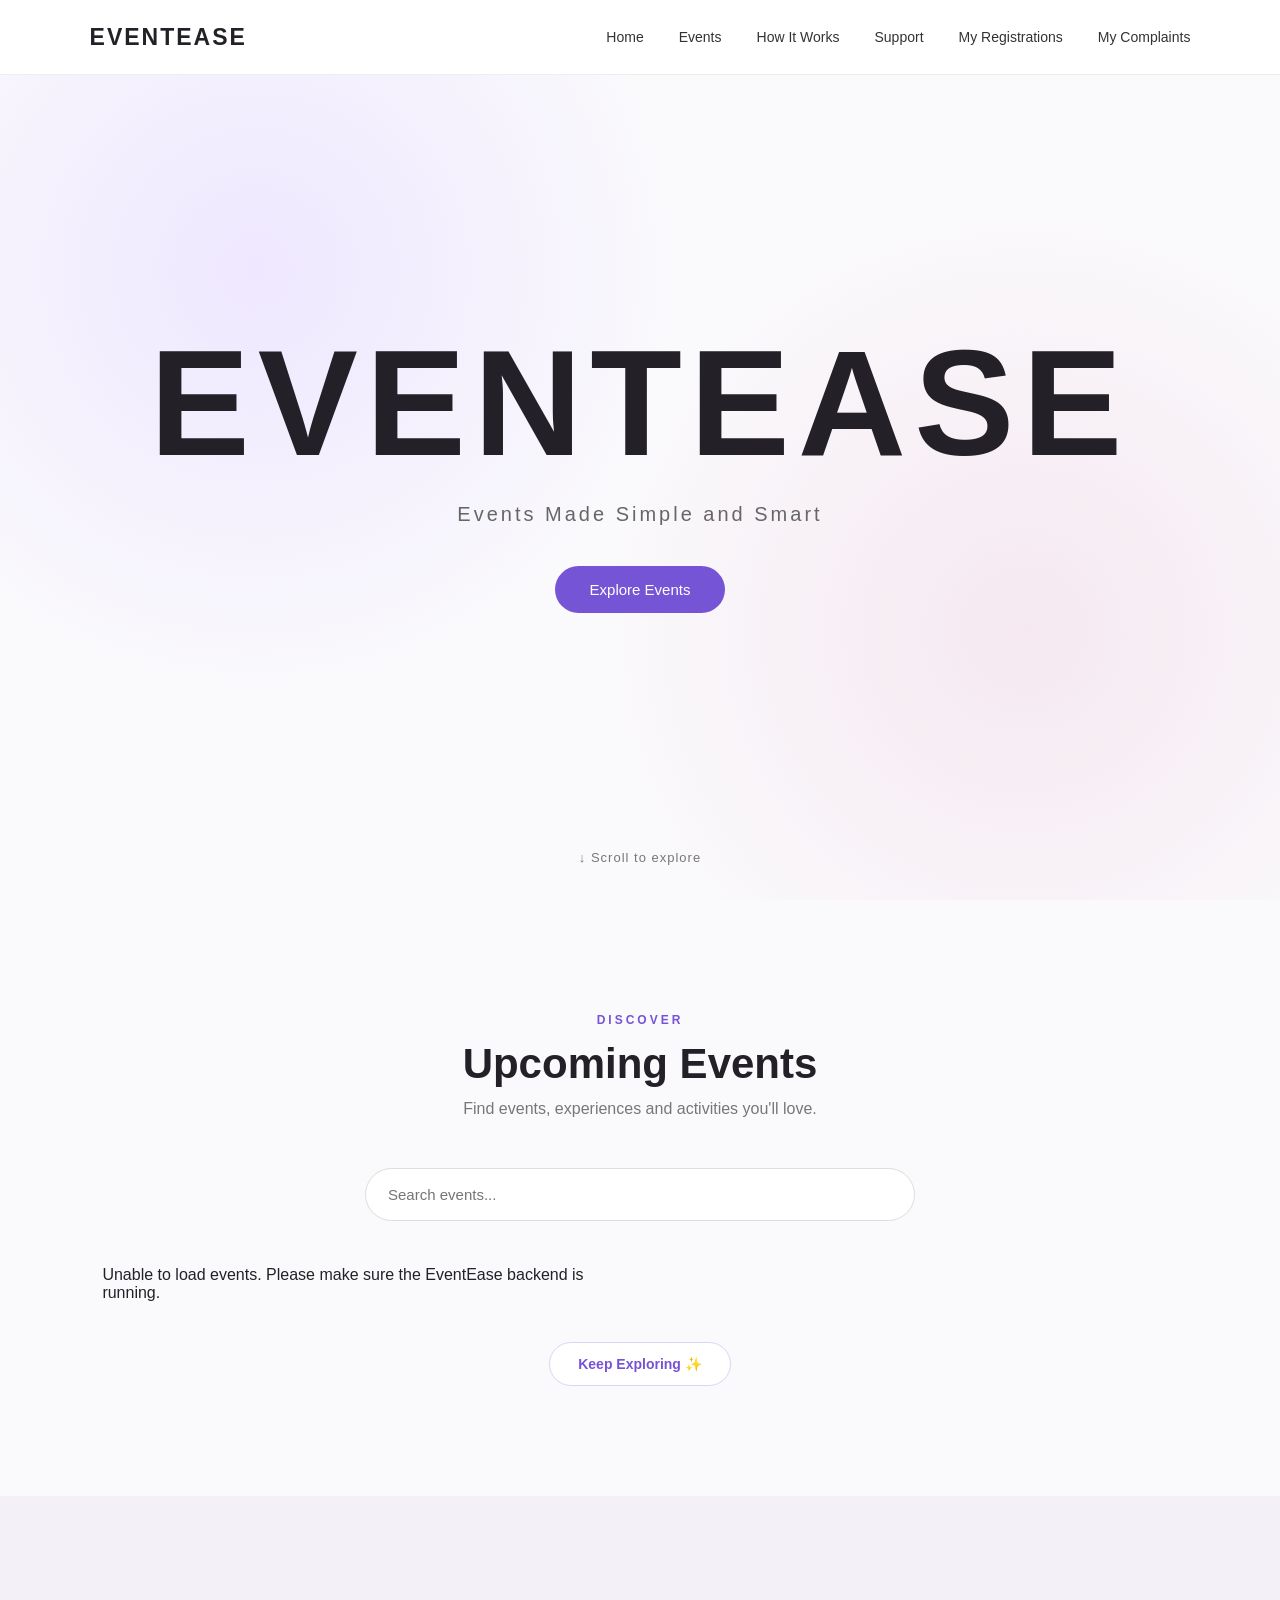
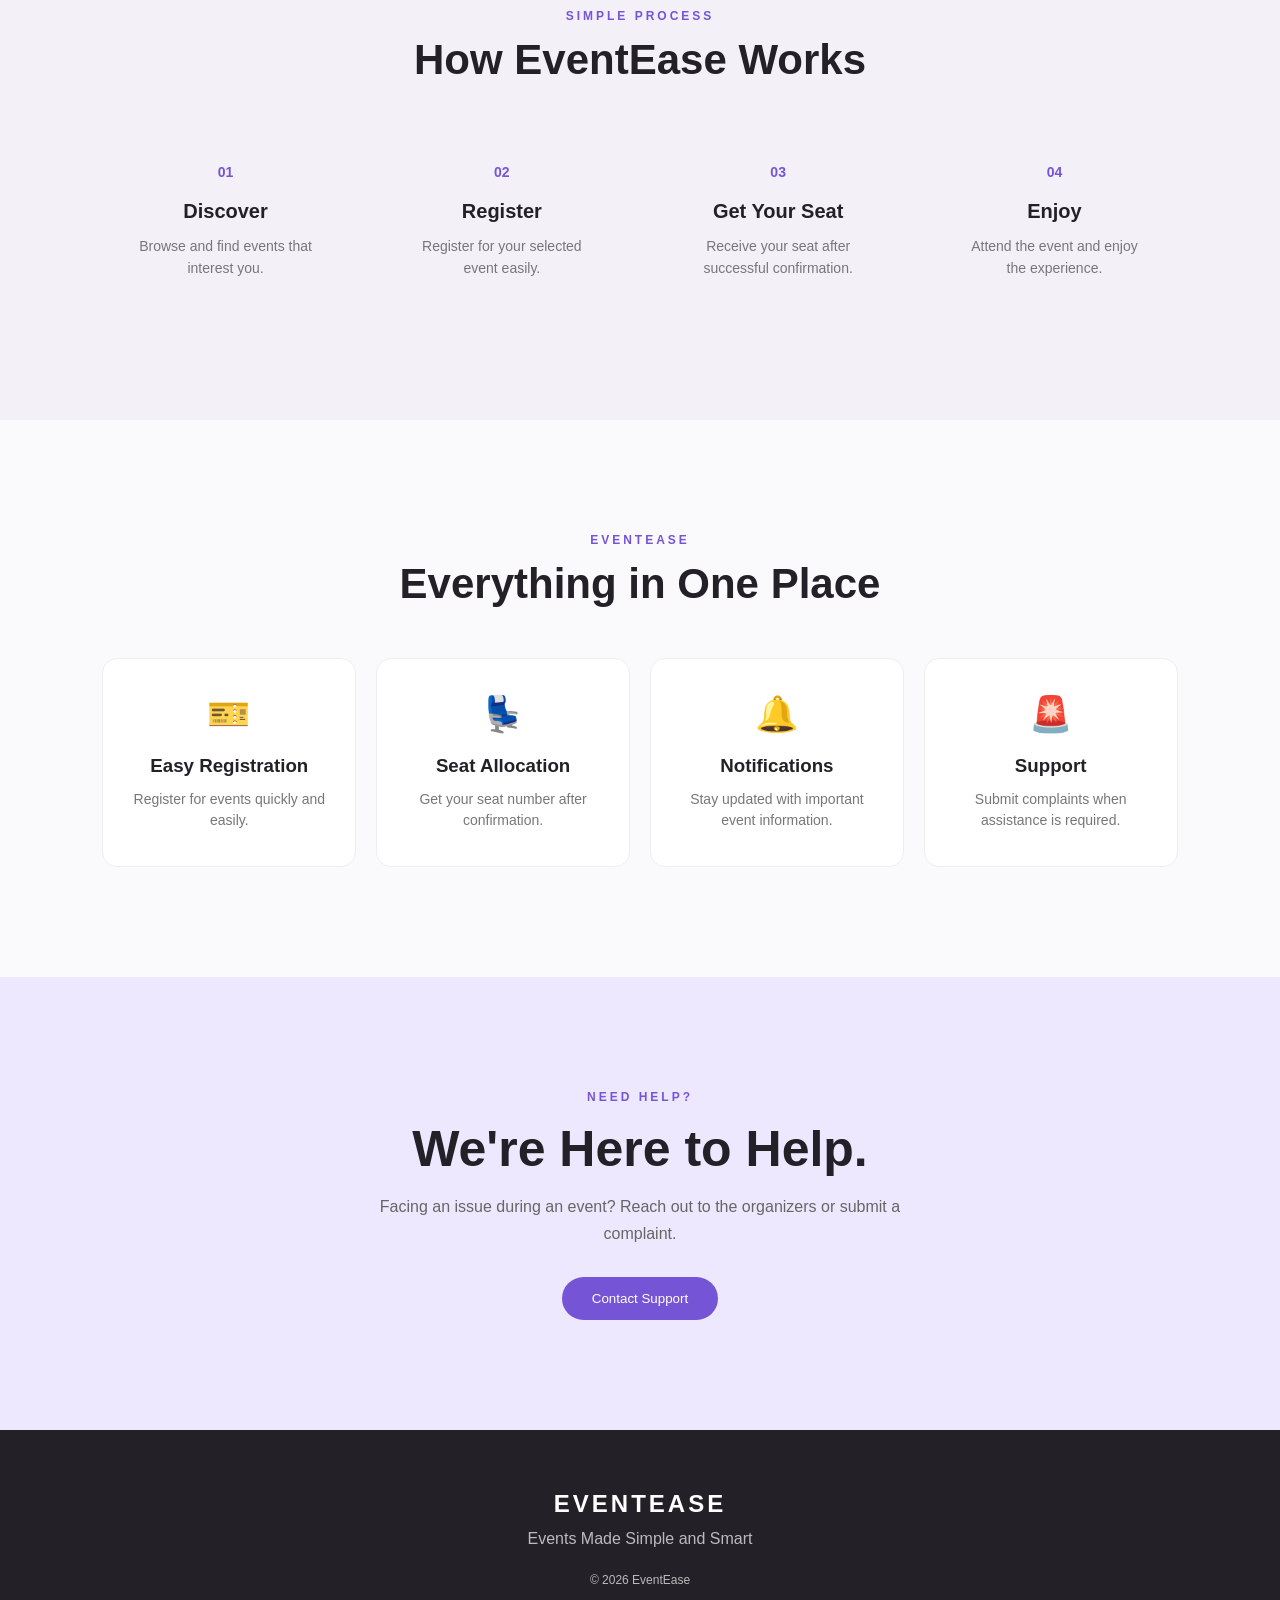
<file: frontend/index.html>
<!DOCTYPE html>
<html lang="en">

<head>
    <meta charset="UTF-8">
    <meta name="viewport" content="width=device-width, initial-scale=1.0">

    <title>EventEase</title>

    <link rel="stylesheet" href="style.css">
</head>

<body>

    <!-- ===============================
         NAVBAR
    ================================ -->

    <nav class="navbar">

        <div class="logo">
            EVENTEASE
        </div>

        <div class="nav-links">

            <a href="#home">Home</a>

            <a href="#events">Events</a>

            <a href="#how-it-works">How It Works</a>

            <a href="#support">Support</a>
            <a href="#" onclick="openMyRegistrations(); return false;">
    My Registrations
</a>
<a href="#" onclick="openMyComplaints(); return false;">
    My Complaints
</a>

        </div>

    </nav>


    <!-- ===============================
         HERO
    ================================ -->

    <section id="home" class="hero">

        <div class="hero-content">

            <h1>EVENTEASE</h1>

            <p>
                Events Made Simple and Smart
            </p>

            <button onclick="scrollToEvents()">
                Explore Events
            </button>

        </div>

        <div class="scroll-indicator">
            ↓ Scroll to explore
        </div>

    </section>


    <!-- ===============================
         EVENTS
    ================================ -->

    <section id="events" class="events-section">

        <div class="section-title">

            <span>DISCOVER</span>

            <h2>Upcoming Events</h2>

            <p>
                Find events, experiences and activities you'll love.
            </p>

        </div>


        <!-- SEARCH -->

        <div class="search-box">

            <input
                type="text"
                id="searchInput"
                placeholder="Search events..."
                onkeyup="searchEvents()"
            >

        </div>


        <!-- EVENT CARDS -->

        <div class="event-grid" id="eventContainer">

    <p>Loading events...</p>

</div>
<div class="view-all-container">
    <button class="view-all-button" onclick="loadAllEvents()">
        Keep Exploring ✨
    </button>
</div>

    </section>


    <!-- ===============================
         HOW IT WORKS
    ================================ -->

    <section id="how-it-works" class="how-section">

        <div class="section-title">

            <span>SIMPLE PROCESS</span>

            <h2>
                How EventEase Works
            </h2>

        </div>


        <div class="steps">


            <div class="step">

                <div class="step-number">
                    01
                </div>

                <h3>
                    Discover
                </h3>

                <p>
                    Browse and find events that interest you.
                </p>

            </div>


            <div class="step">

                <div class="step-number">
                    02
                </div>

                <h3>
                    Register
                </h3>

                <p>
                    Register for your selected event easily.
                </p>

            </div>


            <div class="step">

                <div class="step-number">
                    03
                </div>

                <h3>
                    Get Your Seat
                </h3>

                <p>
                    Receive your seat after successful confirmation.
                </p>

            </div>


            <div class="step">

                <div class="step-number">
                    04
                </div>

                <h3>
                    Enjoy
                </h3>

                <p>
                    Attend the event and enjoy the experience.
                </p>

            </div>


        </div>

    </section>


    <!-- ===============================
         FEATURES
    ================================ -->

    <section class="features-section">

        <div class="section-title">

            <span>EVENTEASE</span>

            <h2>
                Everything in One Place
            </h2>

        </div>


        <div class="features">


            <div class="feature">

                <div>🎫</div>

                <h3>
                    Easy Registration
                </h3>

                <p>
                    Register for events quickly and easily.
                </p>

            </div>


            <div class="feature">

                <div>💺</div>

                <h3>
                    Seat Allocation
                </h3>

                <p>
                    Get your seat number after confirmation.
                </p>

            </div>


            <div class="feature">

                <div>🔔</div>

                <h3>
                    Notifications
                </h3>

                <p>
                    Stay updated with important event information.
                </p>

            </div>


            <div class="feature">

                <div>🚨</div>

                <h3>
                    Support
                </h3>

                <p>
                    Submit complaints when assistance is required.
                </p>

            </div>


        </div>

    </section>


    <!-- ===============================
         SUPPORT SECTION
    ================================ -->

    <section id="support" class="support-section">

        <div>

            <span>
                NEED HELP?
            </span>

            <h2>
                We're Here to Help.
            </h2>

            <p>
                Facing an issue during an event?
                Reach out to the organizers or submit a complaint.
            </p>

            <button onclick="openSupport()">
                Contact Support
            </button>

        </div>

    </section>


    <!-- ===============================
         FOOTER
    ================================ -->

    <footer>

        <h2>
            EVENTEASE
        </h2>

        <p>
            Events Made Simple and Smart
        </p>

        <p class="copyright">
            © 2026 EventEase
        </p>

    </footer>


    <!-- ==================================================
         EVENT DETAILS MODAL
    =================================================== -->

    <div id="eventModal" class="modal">

        <div class="modal-box">

            <button
                class="close-button"
                onclick="closeModal()">
                ×
            </button>

            <span class="modal-label">
                EVENT DETAILS
            </span>

            <h2 id="modalTitle">
                Event Name
            </h2>

            <div id="modalContent"></div>

        </div>

    </div>


    <!-- ==================================================
         SUPPORT MODAL
    =================================================== -->

    <div id="supportModal" class="modal">

        <div class="modal-box">

            <button
                class="close-button"
                onclick="closeSupport()">
                ×
            </button>

            <span class="modal-label">
                EVENTEASE SUPPORT
            </span>

            <h2>
                Need Help?
            </h2>

            <p class="support-text">
                Facing an issue during an event?
                You can contact our support team directly
                or submit a complaint.
            </p>


            <!-- PHONE SUPPORT -->

            <div class="support-contact">

                <h3>
                    📞 Contact Support
                </h3>


                <p>

                    <strong>
                        General Support
                    </strong>

                    <br>

                    <a href="tel:+919000012345">
                        +91 90000 12345
                    </a>

                </p>


                <p>

                    <strong>
                        Event Assistance
                    </strong>

                    <br>

                    <a href="tel:+919000012346">
                        +91 90000 12346
                    </a>

                </p>


                <p>

                    <strong>
                        Technical Support
                    </strong>

                    <br>

                    <a href="tel:+919000012347">
                        +91 90000 12347
                    </a>

                </p>

            </div>


            <!-- COMPLAINT -->

            <div class="complaint-section">

                <h3>
                    📝 Submit a Complaint
                </h3>


                <input
                    type="text"
                    id="supportName"
                    placeholder="Your Name"
                >


                <input
                    type="email"
                    id="supportEmail"
                    placeholder="Your Email"
                >
                <input
    type="tel"
    id="supportPhone"
    placeholder="Your 10-digit phone number"
>

<select id="complaintEvent">
    <option value="">Select the event</option>
</select>


                <textarea
                    id="supportIssue"
                    placeholder="Describe your issue..."
                    rows="5"
                ></textarea>


                <button
                    class="register-button"
                    onclick="submitComplaint()">

                    Submit Complaint

                </button>

            </div>

        </div>

    </div>
    
<!-- ==================================================
     MY REGISTRATIONS MODAL
=================================================== -->

<div id="myRegistrationsModal" class="modal">
    <div class="modal-box">

        <button class="close-button"
                onclick="closeMyRegistrations()">
            ×
        </button>

        <span class="modal-label">EVENTEASE</span>
        <h2>My Registrations</h2>

        <p class="support-text">
            Enter the email and phone number you used
            while registering for an event.
        </p>

        <label>Email Address</label>
        <input
            type="email"
            id="lookupEmail"
            placeholder="Enter your email"
        >

        <label>Phone Number</label>
        <input
            type="tel"
            id="lookupPhone"
            placeholder="Enter your 10-digit phone number"
        >

        <button
            class="register-button"
            onclick="findMyRegistrations()">
            Find My Registrations
        </button>

        <div id="myRegistrationsResults"></div>

    </div>
</div>

<!-- ==================================================
     MY COMPLAINTS MODAL
=================================================== -->

<div id="myComplaintsModal" class="modal">
    <div class="modal-box">

        <button class="close-button"
                onclick="closeMyComplaints()">
            ×
        </button>

        <span class="modal-label">EVENTEASE</span>

        <h2>My Complaints</h2>

        <p class="support-text">
            Enter the email and phone number you used
            when submitting your complaint.
        </p>

        <label>Email Address</label>
        <input
            type="email"
            id="complaintEmail"
            placeholder="Enter your email"
        >

        <label>Phone Number</label>
        <input
            type="tel"
            id="complaintPhone"
            placeholder="Enter your 10-digit phone number"
        >

        <button
            class="register-button"
            onclick="findMyComplaints()">
            Find My Complaints
        </button>

        <div id="myComplaintsResults"></div>

    </div>
</div>

    <!-- ==================================================
         REGISTRATION MODAL
    =================================================== -->

    <div id="registrationModal" class="modal">

        <div class="modal-box">

            <button
                class="close-button"
                onclick="closeRegistration()">
                ×
            </button>


            <span class="modal-label">
                EVENTEASE REGISTRATION
            </span>


            <h2>
                Register for Event
            </h2>


            <p class="support-text">
                Enter your details to register for the selected event.
            </p>


            <!-- SELECTED EVENT -->

            <label>
                Selected Event
            </label>

            <input
                type="text"
                id="registrationEvent"
                readonly
            >


            <!-- NAME -->

            <label>
                Full Name
            </label>

            <input
                type="text"
                id="registrationName"
                placeholder="Enter your full name"
            >


            <!-- EMAIL -->

            <label>
                Email Address
            </label>

            <input
                type="email"
                id="registrationEmail"
                placeholder="Enter your email"
            >


            <!-- PHONE -->

            <label>
                Phone Number
            </label>

            <input
                type="tel"
                id="registrationPhone"
                placeholder="Enter your phone number"
            >


            <!-- PAYMENT -->

            <label>
                Payment Method
            </label>

            <select id="paymentMethod">

                <option value="">
                    Select payment method
                </option>

                <option value="UPI">
                    UPI
                </option>

                <option value="Debit Card">
                    Debit Card
                </option>

                <option value="Credit Card">
                    Credit Card
                </option>

                <option value="Net Banking">
                    Net Banking
                </option>

            </select>


            <!-- CONFIRM -->

            <button
                class="register-button"
                onclick="submitRegistration()">

                Confirm Registration

            </button>

        </div>

    </div>
        <!-- ==================================================
         REGISTRATION CONFIRMATION MODAL
    =================================================== -->

    <div id="confirmationModal" class="modal">

        <div class="modal-box">

            <button
                class="close-button"
                onclick="closeConfirmation()">
                ×
            </button>

            <span class="modal-label">
                EVENTEASE REGISTRATION
            </span>

            <h2>
                Registration Confirmation
            </h2>

            <div id="confirmationContent"></div>

            <button
                class="register-button"
                onclick="closeConfirmation()">

                Done

            </button>

        </div>

    </div>


    <!-- JAVASCRIPT -->

    <script src="script.js"></script>

</body>

</html>
</file>
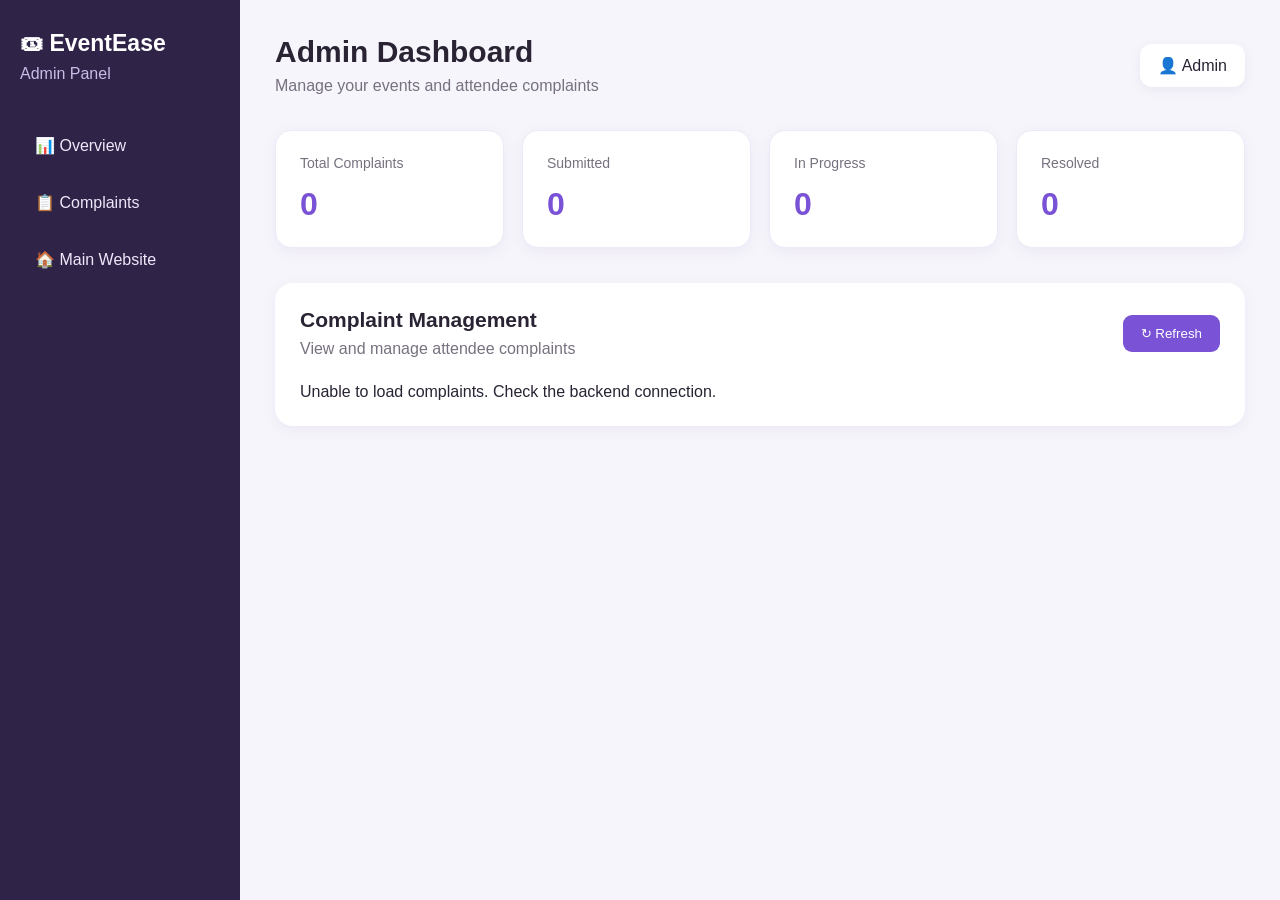
<file: frontend/admin.html>
<!DOCTYPE html>
<html lang="en">
<head>
    <meta charset="UTF-8">
    <meta name="viewport" content="width=device-width, initial-scale=1.0">
    <title>EventEase | Admin Dashboard</title>
    <link rel="stylesheet" href="style.css">
</head>
<body>

    <div class="admin-dashboard">
        <aside class="admin-sidebar">
            <h2>🎟 EventEase</h2>
            <p>Admin Panel</p>

            <nav>
                <a href="#overview">📊 Overview</a>
                <a href="#complaints">📋 Complaints</a>
                <a href="index.html">🏠 Main Website</a>
            </nav>
        </aside>

        <main class="admin-main">
            <header class="admin-header">
                <div>
                    <h1>Admin Dashboard</h1>
                    <p>Manage your events and attendee complaints</p>
                </div>
                <span class="admin-profile">👤 Admin</span>
            </header>

            <section id="overview" class="admin-stats">
                <div class="admin-stat-card">
                    <h3>Total Complaints</h3>
                    <p id="totalComplaints">0</p>
                </div>

                <div class="admin-stat-card">
                    <h3>Submitted</h3>
                    <p id="submittedComplaints">0</p>
                </div>

                <div class="admin-stat-card">
                    <h3>In Progress</h3>
                    <p id="progressComplaints">0</p>
                </div>

                <div class="admin-stat-card">
                    <h3>Resolved</h3>
                    <p id="resolvedComplaints">0</p>
                </div>
            </section>

            <section id="complaints" class="admin-complaints">
                <div class="admin-section-heading">
                    <div>
                        <h2>Complaint Management</h2>
                        <p>View and manage attendee complaints</p>
                    </div>
                    <button onclick="loadAdminComplaints()">
                        ↻ Refresh
                    </button>
                </div>

                <div id="adminComplaintList">
                    <p>Loading complaints...</p>
                </div>
            </section>
        </main>
    </div>

    <script src="admin.js"></script>
</body>
</html>
</file>
<file: frontend/style.css>
* {
    margin: 0;
    padding: 0;
    box-sizing: border-box;
}

html {
    scroll-behavior: smooth;
}

body {
    font-family: Arial, Helvetica, sans-serif;
    color: #242027;
    background: #faf9fc;
}


/* ================= NAVBAR ================= */

.navbar {
    position: fixed;
    top: 0;
    left: 0;
    width: 100%;
    height: 75px;

    display: flex;
    align-items: center;
    justify-content: space-between;

    padding: 0 7%;

    background: rgba(255, 255, 255, 0.94);
    backdrop-filter: blur(12px);

    border-bottom: 1px solid #eeeeee;

    z-index: 1000;
}

.logo {
    font-size: 23px;
    font-weight: 800;
    letter-spacing: 2px;
}

.nav-links {
    display: flex;
    gap: 35px;
}

.nav-links a {
    color: #333;
    text-decoration: none;
    font-size: 14px;
    font-weight: 500;
    transition: 0.3s;
}

.nav-links a:hover {
    color: #7654d6;
}


/* ================= HERO ================= */

.hero {
    height: 100vh;
    min-height: 650px;

    position: relative;

    display: flex;
    align-items: center;
    justify-content: center;

    text-align: center;

    background:
        radial-gradient(
            circle at 20% 30%,
            #eee7ff,
            transparent 35%
        ),
        radial-gradient(
            circle at 80% 70%,
            #f5e8f0,
            transparent 35%
        ),
        #faf9fc;
}

.hero-content {
    margin-top: 40px;
}

.hero h1 {
    font-size: clamp(70px, 12vw, 150px);
    font-weight: 800;
    letter-spacing: 8px;
    line-height: 1;
}

.hero p {
    margin-top: 25px;
    font-size: 20px;
    letter-spacing: 3px;
    color: #666;
}

.hero button {
    margin-top: 40px;
    padding: 15px 35px;

    border: none;
    border-radius: 50px;

    background: #7654d6;
    color: white;

    font-size: 15px;
    cursor: pointer;

    transition: 0.3s;
}

.hero button:hover {
    transform: translateY(-3px);

    box-shadow:
        0 10px 25px rgba(118, 84, 214, 0.25);
}

.scroll-indicator {
    position: absolute;
    bottom: 35px;
    left: 50%;

    transform: translateX(-50%);

    color: #777;
    font-size: 13px;
    letter-spacing: 1px;
}


/* ================= GENERAL SECTION ================= */

.events-section,
.how-section,
.features-section,
.support-section {
    padding: 110px 8%;
}

.section-title {
    text-align: center;
    margin-bottom: 50px;
}

.section-title span,
.support-section span {
    font-size: 12px;
    letter-spacing: 3px;
    font-weight: bold;
    color: #7654d6;
}

.section-title h2 {
    margin-top: 12px;
    font-size: 42px;
}

.section-title p {
    margin-top: 12px;
    color: #777;
}


/* ================= SEARCH ================= */

.search-box {
    display: flex;
    justify-content: center;
    margin-bottom: 45px;
}

.search-box input {
    width: 100%;
    max-width: 550px;

    padding: 17px 22px;

    border: 1px solid #ddd;
    border-radius: 50px;

    outline: none;

    font-size: 15px;
    background: white;
}

.search-box input:focus {
    border-color: #7654d6;
}


/* ================= EVENTS ================= */

/* TWO EVENTS SIDE BY SIDE */

.event-container {
    width: 100%;
    max-width: 1100px;

    margin: 40px auto 0;

    display: grid;

    grid-template-columns: repeat(2, minmax(0, 1fr));

    gap: 30px;
}


/* EVENT CARD */

.event-card {
    width: 100%;

    background: #ffffff;

    border: 1px solid #eeeeee;
    border-radius: 22px;

    overflow: hidden;

    box-shadow:
        0 10px 30px rgba(40, 30, 50, 0.06);

    transition:
        transform 0.25s ease,
        box-shadow 0.25s ease;
}

.event-card:hover {
    transform: translateY(-5px);

    box-shadow:
        0 15px 35px rgba(40, 30, 50, 0.10);
}


/* EVENT IMAGE */

.event-image {
    height: 160px;

    display: flex;
    align-items: center;
    justify-content: center;

    font-size: 60px;

    background: #f5f1ff;
}

.music {
    background: #eee8ff;
}

.concert {
    background: #f5e6f1;
}

.cricket {
    background: #e7f2e9;
}


/* EVENT CONTENT */

.event-content {
    padding: 20px;
}

.category {
    font-size: 11px;

    text-transform: uppercase;
    letter-spacing: 2px;

    color: #7654d6;
}

.event-content h3 {
    margin: 8px 0 12px;
    font-size: 20px;
}

.event-content p {
    margin: 8px 0;

    color: #666;
    font-size: 14px;
}


/* VIEW EVENT BUTTON */

.event-content button {
    width: 100%;

    margin-top: 15px;
    padding: 11px;

    border: none;
    border-radius: 8px;

    background: #242027;
    color: white;

    cursor: pointer;

    transition: 0.2s;
}

.event-content button:hover {
    background: #7654d6;
}


/* ================= KEEP EXPLORING BUTTON ================= */

.view-all-container {
    display: flex;
    justify-content: center;

    margin-top: 35px;
}

.view-all-button {
    border: 1px solid #ddd4f5;

    background: #ffffff;
    color: #7852d6;

    padding: 13px 28px;

    border-radius: 30px;

    font-size: 14px;
    font-weight: 600;

    font-family: inherit;

    cursor: pointer;

    transition: all 0.25s ease;
}

.view-all-button:hover {
    background: #7852d6;

    color: white;

    border-color: #7852d6;

    transform: translateY(-2px);

    box-shadow:
        0 8px 20px rgba(120, 82, 214, 0.18);
}


/* ================= HOW IT WORKS ================= */

.how-section {
    background: #f3f0f8;
}

.steps {
    max-width: 1100px;

    margin: auto;

    display: grid;

    grid-template-columns:
        repeat(4, 1fr);

    gap: 30px;
}

.step {
    text-align: center;
    padding: 30px;
}

.step-number {
    font-size: 14px;

    color: #7654d6;

    font-weight: bold;

    margin-bottom: 20px;
}

.step h3 {
    font-size: 20px;
    margin-bottom: 12px;
}

.step p {
    color: #777;

    line-height: 1.6;

    font-size: 14px;
}


/* ================= FEATURES ================= */

.features {
    max-width: 1100px;

    margin: auto;

    display: grid;

    grid-template-columns:
        repeat(4, 1fr);

    gap: 20px;
}

.feature {
    padding: 35px 25px;

    text-align: center;

    background: white;

    border: 1px solid #eeeeee;

    border-radius: 15px;
}

.feature > div {
    font-size: 35px;
    margin-bottom: 20px;
}

.feature h3 {
    margin-bottom: 12px;
}

.feature p {
    color: #777;

    font-size: 14px;

    line-height: 1.5;
}


/* ================= SUPPORT ================= */

.support-section {
    min-height: 450px;

    display: flex;

    align-items: center;
    justify-content: center;

    text-align: center;

    background: #eee8ff;
}

.support-section h2 {
    font-size: 50px;
    margin: 15px 0;
}

.support-section p {
    max-width: 550px;

    margin: auto;

    line-height: 1.7;

    color: #666;
}

.support-section button {
    margin-top: 30px;

    padding: 14px 30px;

    border: none;

    border-radius: 50px;

    background: #7654d6;

    color: white;

    cursor: pointer;
}


/* ================= FOOTER ================= */

footer {
    padding: 60px;

    text-align: center;

    background: #242027;

    color: white;
}

footer h2 {
    letter-spacing: 3px;
}

footer p {
    margin-top: 12px;

    color: #bbb;
}

footer .copyright {
    margin-top: 25px;

    font-size: 12px;
}


/* ================= MODAL ================= */

.modal {
    display: none;

    position: fixed;

    z-index: 1000;

    left: 0;
    top: 0;

    width: 100%;
    height: 100%;

    background: rgba(20, 15, 30, 0.55);

    align-items: center;
    justify-content: center;

    padding: 20px;
}


/* MODAL BOX */

.modal-box {
    background: white;

    width: 100%;
    max-width: 650px;

    max-height: 85vh;

    overflow-y: auto;

    border-radius: 24px;

    padding: 40px;

    position: relative;

    box-shadow:
        0 20px 60px rgba(0, 0, 0, 0.2);

    animation: modalOpen 0.25s ease;
}


/* MODAL ANIMATION */

@keyframes modalOpen {

    from {
        opacity: 0;

        transform:
            translateY(20px)
            scale(0.97);
    }

    to {
        opacity: 1;

        transform:
            translateY(0)
            scale(1);
    }

}


/* CLOSE BUTTON */

.close-button {
    position: absolute;

    right: 20px;
    top: 15px;

    border: none;

    background: none;

    font-size: 30px;

    cursor: pointer;

    color: #555;
}

.close-button:hover {
    color: #7b52d9;
}


/* MODAL HEADING */

.modal-label {
    color: #7b52d9;

    font-size: 13px;

    letter-spacing: 3px;

    font-weight: 600;
}

.modal-box h2 {
    font-size: 32px;

    margin-top: 10px;
    margin-bottom: 25px;

    color: #241f27;
}


/* ================= EVENT DETAILS ================= */

.detail-row {
    display: flex;

    justify-content: space-between;

    gap: 20px;

    padding: 14px 0;

    border-bottom: 1px solid #eee;
}

.detail-row strong {
    color: #333;
}

.detail-row span {
    color: #666;

    text-align: right;
}

.detail-description {
    margin-top: 25px;

    color: #444;

    line-height: 1.6;
}

.detail-description p {
    margin-top: 8px;
}


/* ================= REGISTER BUTTON ================= */

.register-button {
    width: 100%;

    margin-top: 25px;

    padding: 14px;

    border: none;

    border-radius: 12px;

    background: #7852d6;

    color: white;

    font-size: 16px;

    cursor: pointer;
}

.register-button:hover {
    background: #6841c5;
}


/* ================= SUPPORT FORM ================= */

.support-text {
    color: #666;

    line-height: 1.6;

    margin-bottom: 20px;
}

.modal-box input,
.modal-box textarea {
    width: 100%;

    box-sizing: border-box;

    padding: 14px 16px;

    margin-bottom: 15px;

    border: 1px solid #ddd;

    border-radius: 12px;

    font-family: inherit;

    font-size: 15px;

    outline: none;
}

.modal-box input:focus,
.modal-box textarea:focus {
    border-color: #7852d6;
}

.modal-box textarea {
    resize: vertical;
}


/* ================= SUPPORT CONTACT ================= */

.support-contact {
    background: #f5f0ff;

    padding: 20px;

    border-radius: 16px;

    margin: 20px 0 25px;
}

.support-contact h3 {
    margin-top: 0;

    margin-bottom: 15px;
}

.support-contact p {
    margin: 15px 0;

    line-height: 1.5;
}

.support-contact a {
    color: #7852d6;

    text-decoration: none;

    font-weight: 600;
}

.support-contact a:hover {
    text-decoration: underline;
}


/* COMPLAINT */

.complaint-section h3 {
    margin-bottom: 18px;
}


/* ================= REGISTRATION FORM ================= */

.modal-box label {
    display: block;

    margin-bottom: 7px;
    margin-top: 12px;

    font-size: 14px;

    font-weight: 600;

    color: #333;
}

.modal-box select {
    width: 100%;

    box-sizing: border-box;

    padding: 14px 16px;

    margin-bottom: 10px;

    border: 1px solid #ddd;

    border-radius: 12px;

    background: white;

    font-family: inherit;

    font-size: 15px;

    outline: none;
}

.modal-box select:focus {
    border-color: #7852d6;
}


/* ================= REGISTRATION CONFIRMATION ================= */

.confirmation-success {
    background: #f1ecff;

    color: #6d48c7;

    padding: 15px;

    border-radius: 12px;

    text-align: center;

    font-weight: 600;

    margin-bottom: 20px;
}

.registration-id {
    text-align: center;

    padding: 20px;

    background: #faf8ff;

    border: 1px solid #e4dcf8;

    border-radius: 16px;

    margin-bottom: 25px;
}

.registration-id span {
    display: block;

    font-size: 13px;

    color: #777;

    margin-bottom: 8px;
}

.registration-id strong {
    display: block;

    font-size: 25px;

    color: #7852d6;

    letter-spacing: 1px;
}

#confirmationContent h3 {
    margin-top: 25px;

    margin-bottom: 5px;

    color: #333;
}

.confirmation-note {
    margin-top: 25px;

    padding: 15px;

    border-radius: 12px;

    background: #f8f8f8;

    color: #666;

    line-height: 1.5;

    text-align: center;
}


/* ================= RESPONSIVE ================= */

/* TABLETS */

@media (max-width: 1100px) {

    .event-container {
        width: 90%;

        grid-template-columns:
            repeat(2, minmax(0, 1fr));

        gap: 25px;
    }

    .event-card {
        width: 100%;
    }

}


/* SMALL SCREENS */

@media (max-width: 800px) {

    .nav-links {
        display: none;
    }

    .hero h1 {
        letter-spacing: 4px;
    }

    .steps,
    .features {
        grid-template-columns: 1fr 1fr;
    }

}


/* MOBILE */

@media (max-width: 700px) {

    .event-container {
        width: 90%;

        grid-template-columns: 1fr;

        gap: 25px;
    }

    .event-card {
        width: 100%;
    }

}


/* VERY SMALL MOBILE */

@media (max-width: 600px) {

    .modal-box {
        padding: 30px 22px;
    }

    .modal-box h2 {
        font-size: 26px;
    }

    .detail-row {
        flex-direction: column;

        gap: 5px;
    }

    .detail-row span {
        text-align: left;
    }

}


/* SMALL PHONE */

@media (max-width: 500px) {

    .steps,
    .features {
        grid-template-columns: 1fr;
    }

    .section-title h2 {
        font-size: 32px;
    }

}
/* =========================================
   FINAL EVENT CARD LAYOUT FIX
========================================= */

#eventContainer,
.event-container,
.event-grid,
#eventsContainer {
    width: 100% !important;
    max-width: 1100px !important;
    margin: 40px auto !important;

    display: grid !important;

    grid-template-columns: repeat(2, minmax(0, 1fr)) !important;

    gap: 30px !important;
}

#eventContainer .event-card,
.event-container .event-card,
.event-grid .event-card,
#eventsContainer .event-card {
    width: 100% !important;
    max-width: none !important;
    min-width: 0 !important;
}


/* Mobile */

@media (max-width: 700px) {

    #eventContainer,
    .event-container,
    .event-grid,
    #eventsContainer {
        grid-template-columns: 1fr !important;
        width: 90% !important;
    }

}
/* MY REGISTRATIONS */

.my-registration-card {
    background: #f7f3ff;
    border: 1px solid #e3d8fa;
    border-radius: 12px;
    padding: 16px;
    margin-top: 15px;
    text-align: left;
}

.my-registration-card h3 {
    color: #6541a5;
    margin-bottom: 12px;
}

.my-registration-card p {
    margin: 7px 0;
    color: #444;
    font-size: 14px;
}

#myRegistrationsResults {
    margin-top: 20px;
    max-height: 350px;
    overflow-y: auto;
}

/* ===== MY COMPLAINTS DESIGN ===== */

#myComplaintsResults {
    display: flex;
    flex-direction: column;
    gap: 18px;
    margin-top: 24px;
    max-height: 350px;
    overflow-y: auto;
    padding: 4px;
}

.complaint-card {
    background: #ffffff;
    border: 1px solid #e9e1fa;
    border-radius: 16px;
    padding: 22px;
    box-shadow: 0 5px 18px rgba(91, 55, 160, 0.08);
    transition: transform 0.2s ease, box-shadow 0.2s ease;
}

.complaint-card:hover {
    transform: translateY(-3px);
    box-shadow: 0 8px 22px rgba(91, 55, 160, 0.14);
}

.complaint-card p {
    margin: 12px 0;
    color: #55515e;
    font-size: 14px;
    line-height: 1.6;
    overflow-wrap: anywhere;
}

.complaint-card p strong {
    color: #292333;
    font-weight: 600;
}

.complaint-card p:first-child {
    color: #7851d5;
    font-size: 15px;
    font-weight: 600;
    padding-bottom: 14px;
    margin-top: 0;
    border-bottom: 1px solid #eee8fa;
}

.complaint-card p:nth-child(3) {
    background: #f8f6fc;
    padding: 12px;
    border-radius: 10px;
}

/* Status styling */
.complaint-card p:nth-child(5) {
    background: #f1eaff;
    color: #7042c5;
    display: inline-block;
    padding: 6px 12px;
    border-radius: 20px;
    font-weight: 600;
    font-size: 13px;
}

/* Mobile responsiveness */
@media (max-width: 600px) {
    #myComplaintsResults {
        max-height: 300px;
    }

    .complaint-card {
        padding: 16px;
    }

    .complaint-card p {
        font-size: 13px;
    }
}

/* ===== ADMIN DASHBOARD ===== */

.admin-dashboard {
    display: flex;
    min-height: 100vh;
    background: #f7f5fc;
    color: #292333;
    font-family: Arial, sans-serif;
}

/* Sidebar */
.admin-sidebar {
    width: 240px;
    flex-shrink: 0;
    background: #302348;
    color: white;
    padding: 30px 20px;
}

.admin-sidebar h2 {
    font-size: 23px;
    margin-bottom: 8px;
}

.admin-sidebar p {
    color: #c9bce7;
    margin-bottom: 40px;
}

.admin-sidebar nav {
    display: flex;
    flex-direction: column;
    gap: 12px;
}

.admin-sidebar nav a {
    color: #eee8fa;
    text-decoration: none;
    padding: 13px 15px;
    border-radius: 10px;
    transition: 0.2s;
}

.admin-sidebar nav a:hover {
    background: #7952d6;
    color: white;
}

/* Main content */
.admin-main {
    flex: 1;
    min-width: 0;
    padding: 35px;
}

.admin-header {
    display: flex;
    justify-content: space-between;
    align-items: center;
    gap: 15px;
    margin-bottom: 35px;
}

.admin-header h1 {
    font-size: 30px;
    margin-bottom: 8px;
}

.admin-header p,
.admin-section-heading p {
    color: #77717f;
}

.admin-profile {
    background: white;
    padding: 12px 18px;
    border-radius: 12px;
    box-shadow: 0 3px 12px rgba(40, 25, 70, 0.07);
    white-space: nowrap;
}

/* Statistics cards */
.admin-stats {
    display: grid;
    grid-template-columns: repeat(4, minmax(0, 1fr));
    gap: 18px;
    margin-bottom: 35px;
}

.admin-stat-card {
    background: white;
    padding: 24px;
    border-radius: 16px;
    box-shadow: 0 4px 15px rgba(40, 25, 70, 0.06);
    border: 1px solid #eee9f7;
}

.admin-stat-card h3 {
    font-size: 14px;
    color: #77717f;
    font-weight: 500;
}

.admin-stat-card p {
    font-size: 32px;
    font-weight: bold;
    color: #7952d6;
    margin-top: 15px;
}

/* Complaint management */
.admin-complaints {
    background: white;
    border-radius: 18px;
    padding: 25px;
    box-shadow: 0 4px 15px rgba(40, 25, 70, 0.06);
}

.admin-section-heading {
    display: flex;
    justify-content: space-between;
    align-items: center;
    gap: 15px;
    margin-bottom: 25px;
}

.admin-section-heading h2 {
    font-size: 21px;
    margin-bottom: 8px;
}

.admin-section-heading button {
    background: #7952d6;
    color: white;
    border: none;
    padding: 11px 18px;
    border-radius: 9px;
    cursor: pointer;
}

.admin-section-heading button:hover {
    background: #623bbd;
}

/* Responsive */
@media (max-width: 1000px) {
    .admin-stats {
        grid-template-columns: repeat(2, minmax(0, 1fr));
    }
}

@media (max-width: 650px) {
    .admin-dashboard {
        flex-direction: column;
    }

    .admin-sidebar {
        width: auto;
    }

    .admin-sidebar nav {
        flex-direction: row;
        flex-wrap: wrap;
    }

    .admin-main {
        padding: 20px;
    }

    .admin-header {
        align-items: flex-start;
        flex-direction: column;
    }

    .admin-stats {
        grid-template-columns: 1fr;
    }

    .admin-section-heading {
        align-items: flex-start;
        flex-direction: column;
    }
}
/* Admin complaint list */
#adminComplaintList {
    display: flex;
    flex-direction: column;
    gap: 16px;
    margin-top: 20px;
}

/* Individual complaint card */
.admin-complaint-card {
    background: #fff;
    border: 1px solid #e5dcf5;
    border-left: 5px solid #8054d6;
    border-radius: 12px;
    padding: 18px 22px;
    box-shadow: 0 3px 10px rgba(0, 0, 0, 0.06);
    line-height: 1.6;
    overflow-wrap: anywhere;
}

.admin-complaint-card h3 {
    color: #5732a3;
    font-size: 17px;
    margin: 0 0 10px;
}

.admin-complaint-card p {
    margin: 6px 0;
    color: #444;
    font-size: 14px;
}

.admin-complaint-card strong {
    color: #222;
}
</file>
